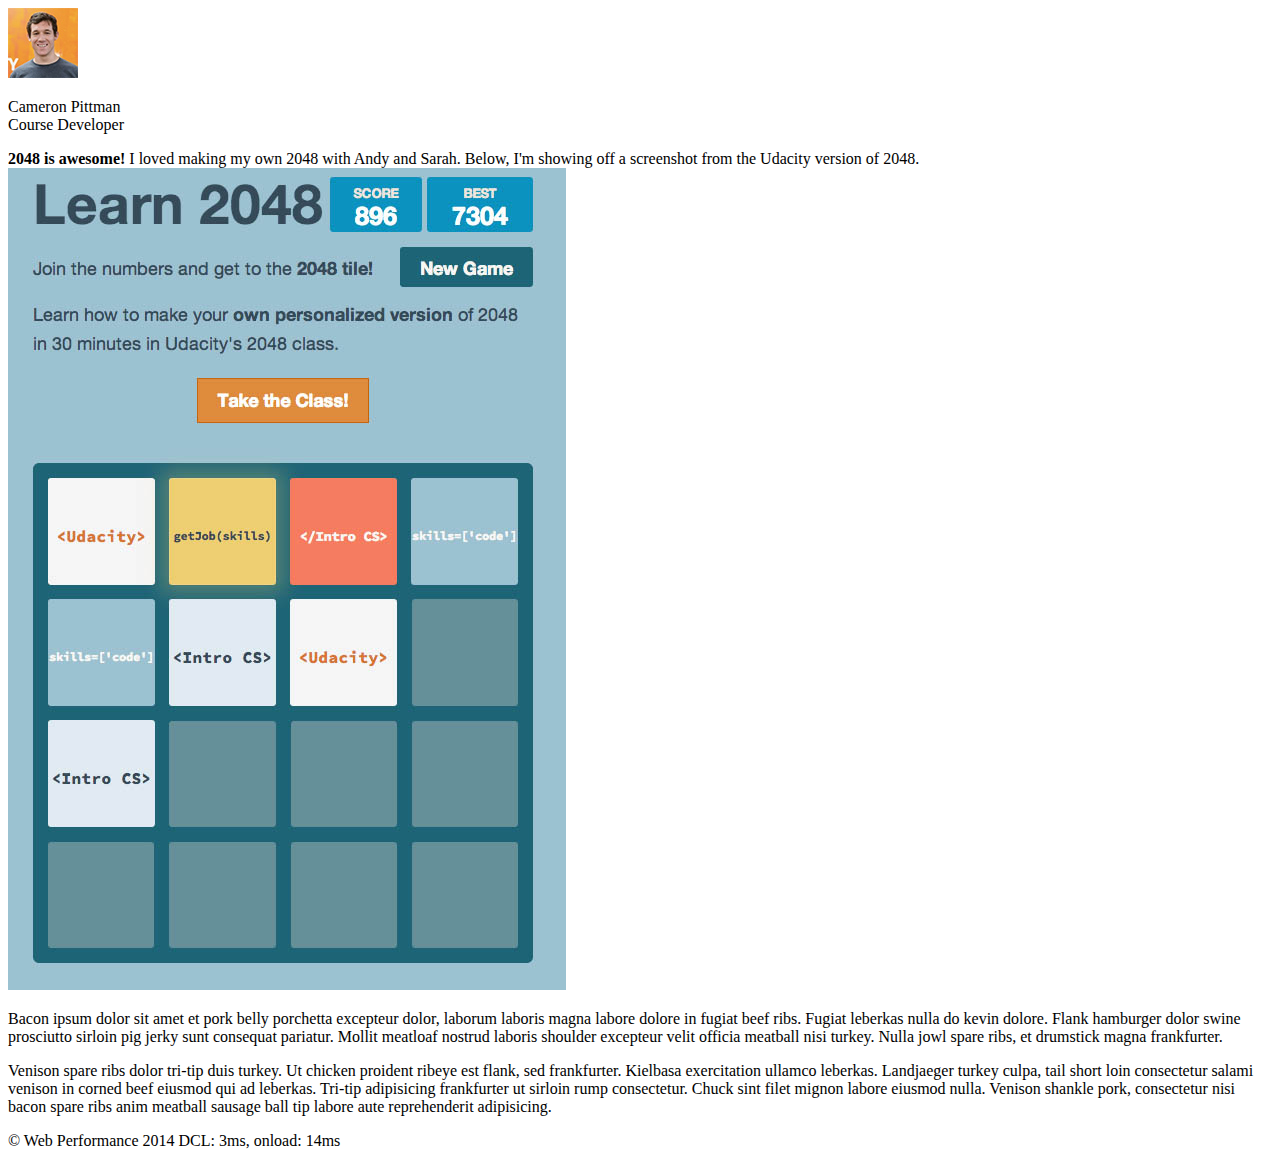
<file: project-2048.html>
<!DOCTYPE html>
<html lang="en" style="font-size: 100%;overflow-y: scroll;-webkit-tap-highlight-color: rgba(0,0,0,0);-ms-text-size-adjust: 100%;-webkit-text-size-adjust: none;">
  <head>
    <meta charset="utf-8">
    <meta name="viewport" content="width=device-width, initial-scale=1">
    <meta name="description" content=" FILL ME IN ">
    <meta name="author" content=" FILL ME IN ">
    <title>Cameron Pittman: Portfolio</title>

    <link href="css/print.css" rel="stylesheet" media="print">

    <script>
      (function(w,g){w['GoogleAnalyticsObject']=g;
      w[g]=w[g]||function(){(w[g].q=w[g].q||[]).push(arguments)};w[g].l=1*new Date();})(window,'ga');

      // Optional TODO: replace with your Google Analytics profile ID.
      ga('create', 'UA-XXXX-Y');
      ga('send', 'pageview');
    </script>
  </head>

  <body>
    <header>
      <img src="img/profilepic.jpg">
      <p>Cameron Pittman<br><span>Course Developer</span></p>
    </header>

    <div class="container">
      <div class="hero">
        <strong>2048 is awesome!</strong> I loved making my own 2048 with Andy and Sarah. Below, I'm showing off a screenshot from the Udacity version of 2048.
      </div>

      <div class="content">

        <img class="img-responsive" src="img/2048.jpg">

        <p>Bacon ipsum dolor sit amet et pork belly porchetta excepteur dolor, laborum laboris magna labore dolore in fugiat beef ribs. Fugiat leberkas nulla do kevin dolore. Flank hamburger dolor swine prosciutto sirloin pig jerky sunt consequat pariatur. Mollit meatloaf nostrud laboris shoulder excepteur velit officia meatball nisi turkey. Nulla jowl spare ribs, et drumstick magna frankfurter.</p>

        <p>Venison spare ribs dolor tri-tip duis turkey. Ut chicken proident ribeye est flank, sed frankfurter. Kielbasa exercitation ullamco leberkas. Landjaeger turkey culpa, tail short loin consectetur salami venison in corned beef eiusmod qui ad leberkas. Tri-tip adipisicing frankfurter ut sirloin rump consectetur. Chuck sint filet mignon labore eiusmod nulla. Venison shankle pork, consectetur nisi bacon spare ribs anim meatball sausage ball tip labore aute reprehenderit adipisicing.</p>

      </div>
    </div>

    <footer>
      <p>&copy; Web Performance 2014 <span id="crp-stats"></span></p>
    </footer>
      
    <script async src="//www.google-analytics.com/analytics.js"></script>
    <script async src="js/perfmatters.js"></script>
    
  </body>
</html>
</file>
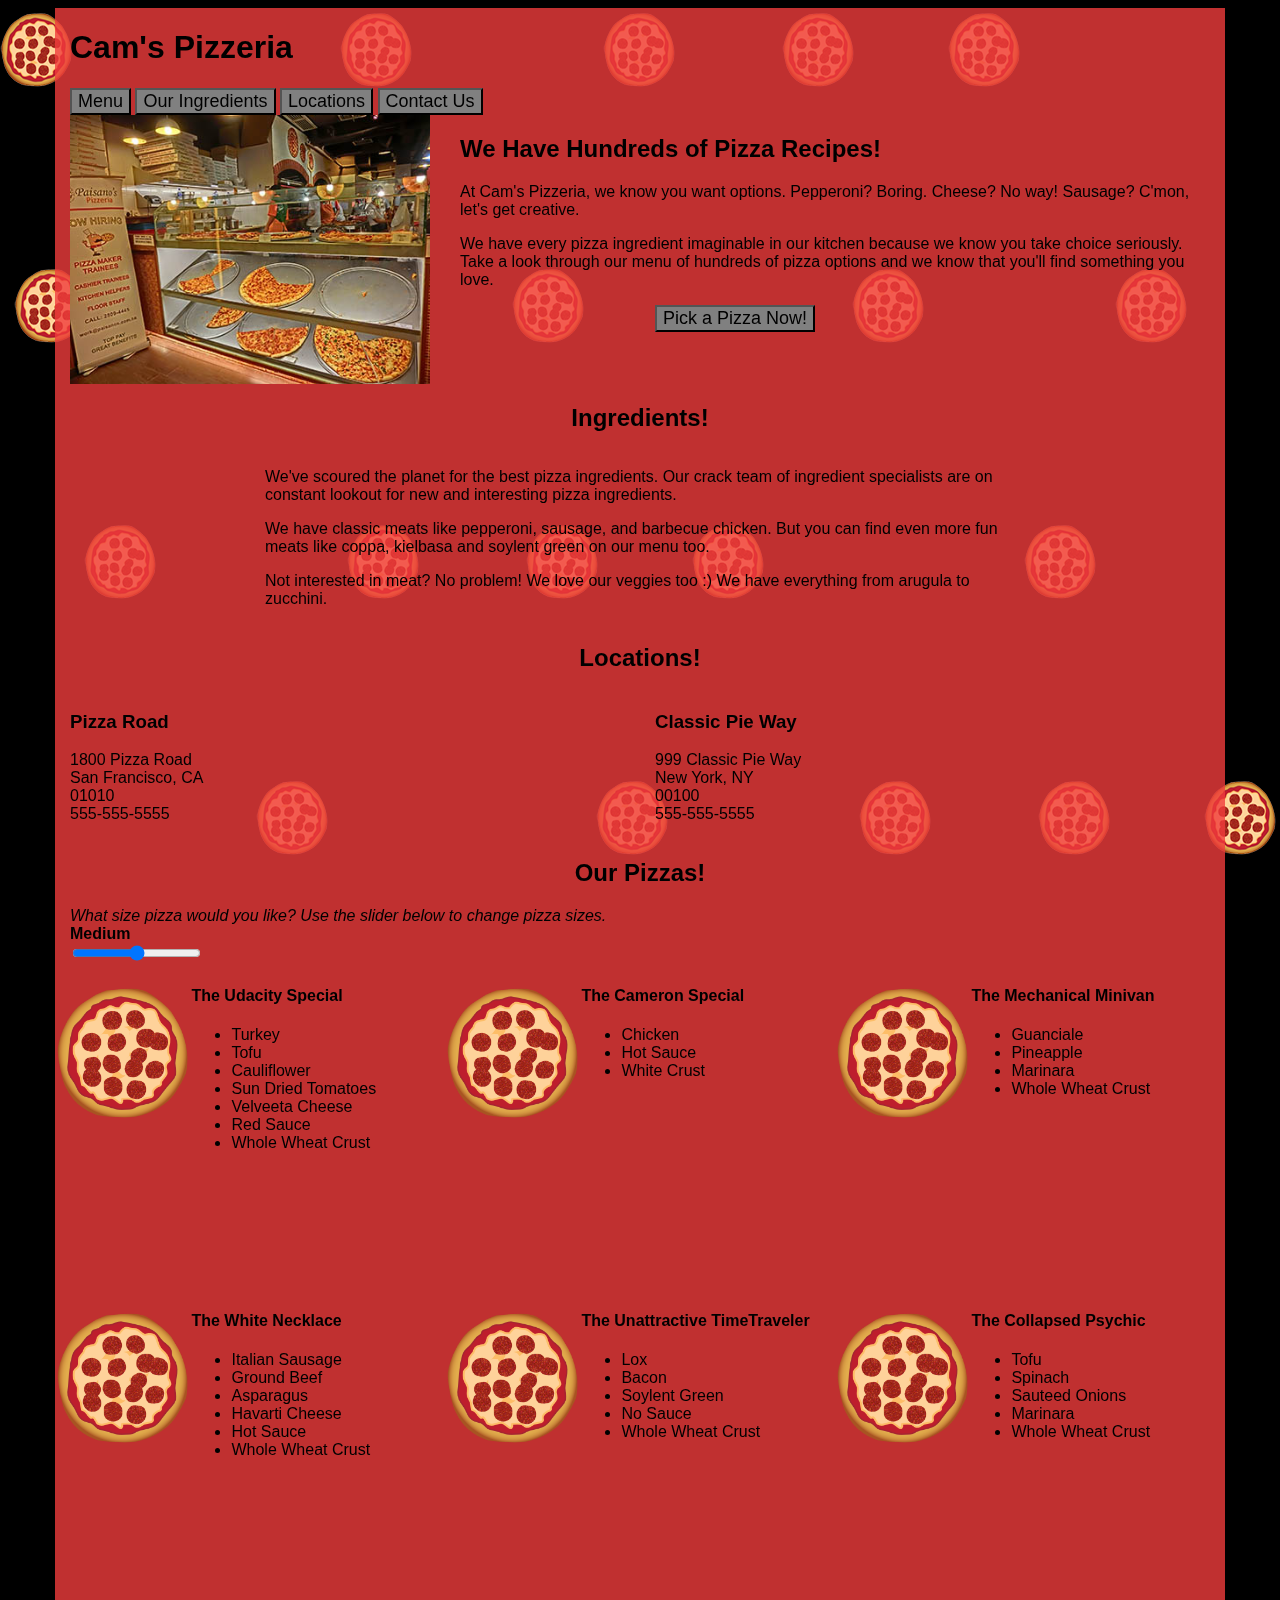
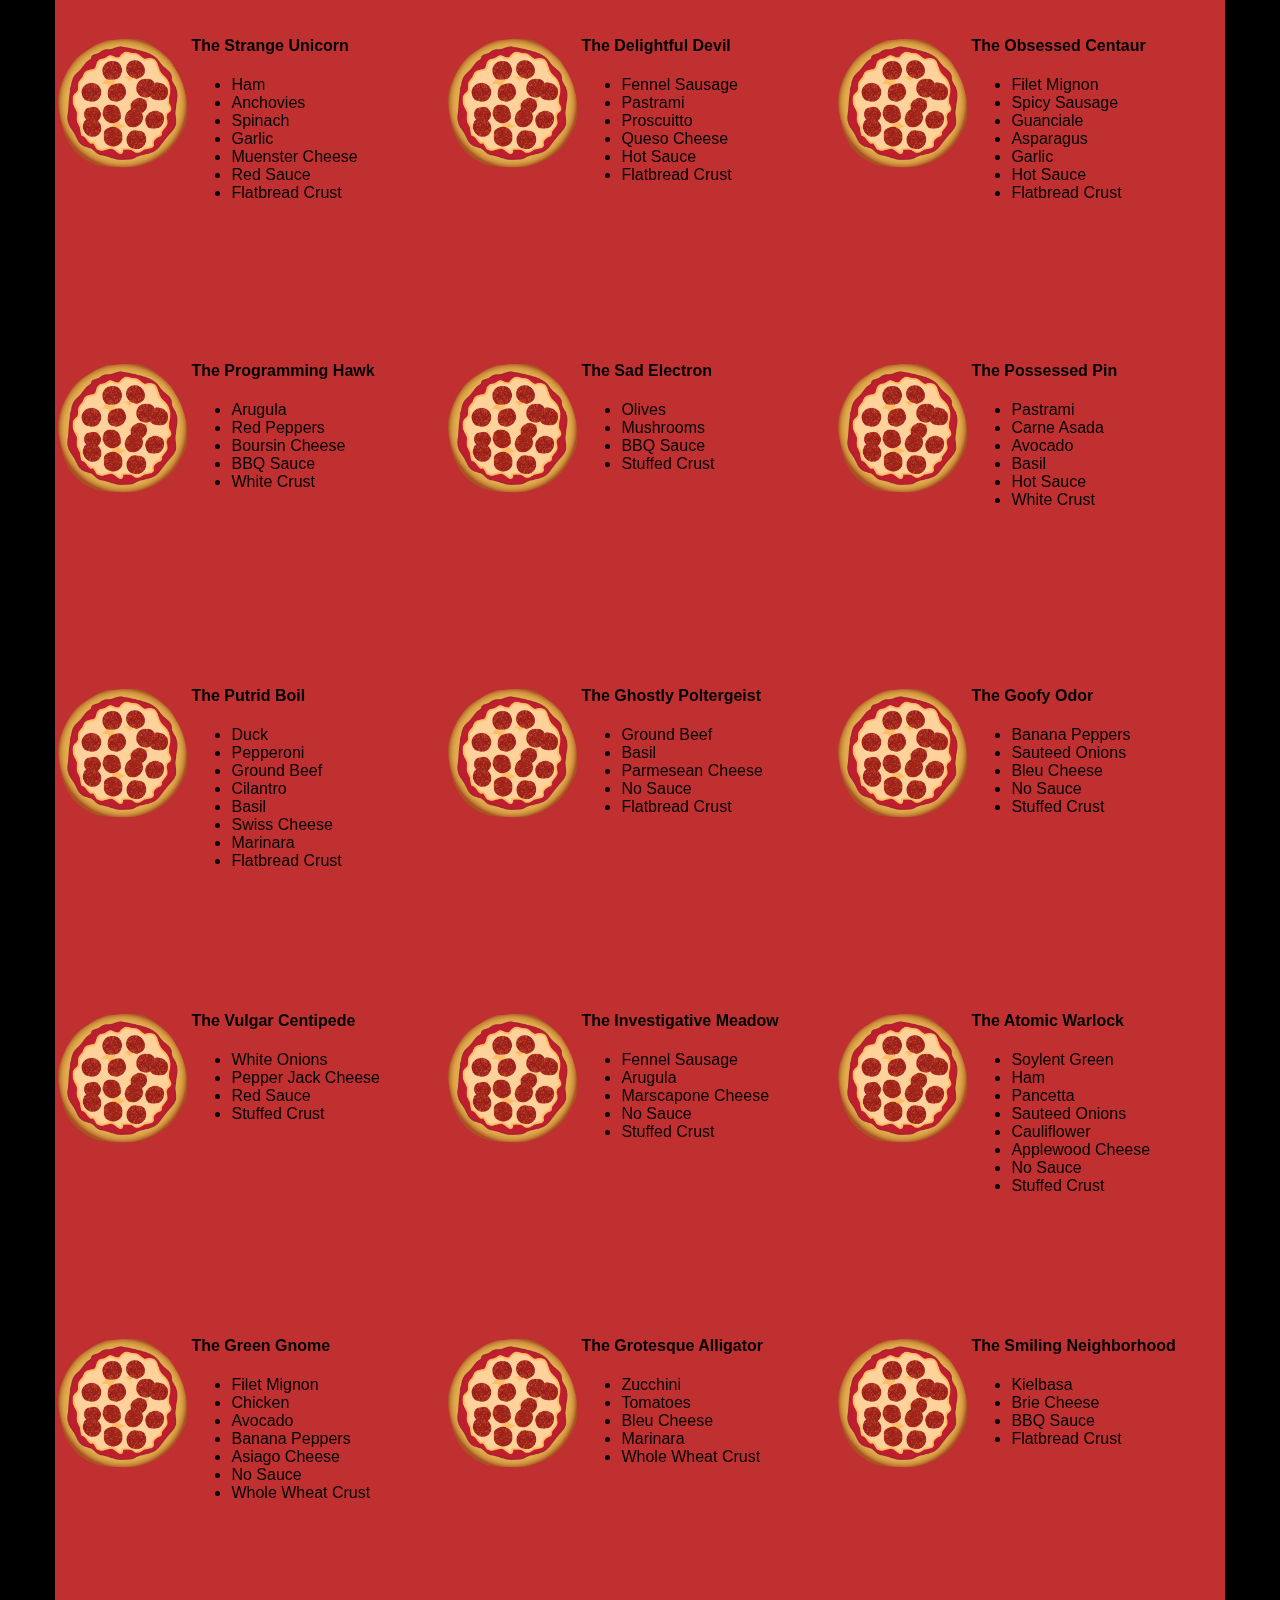
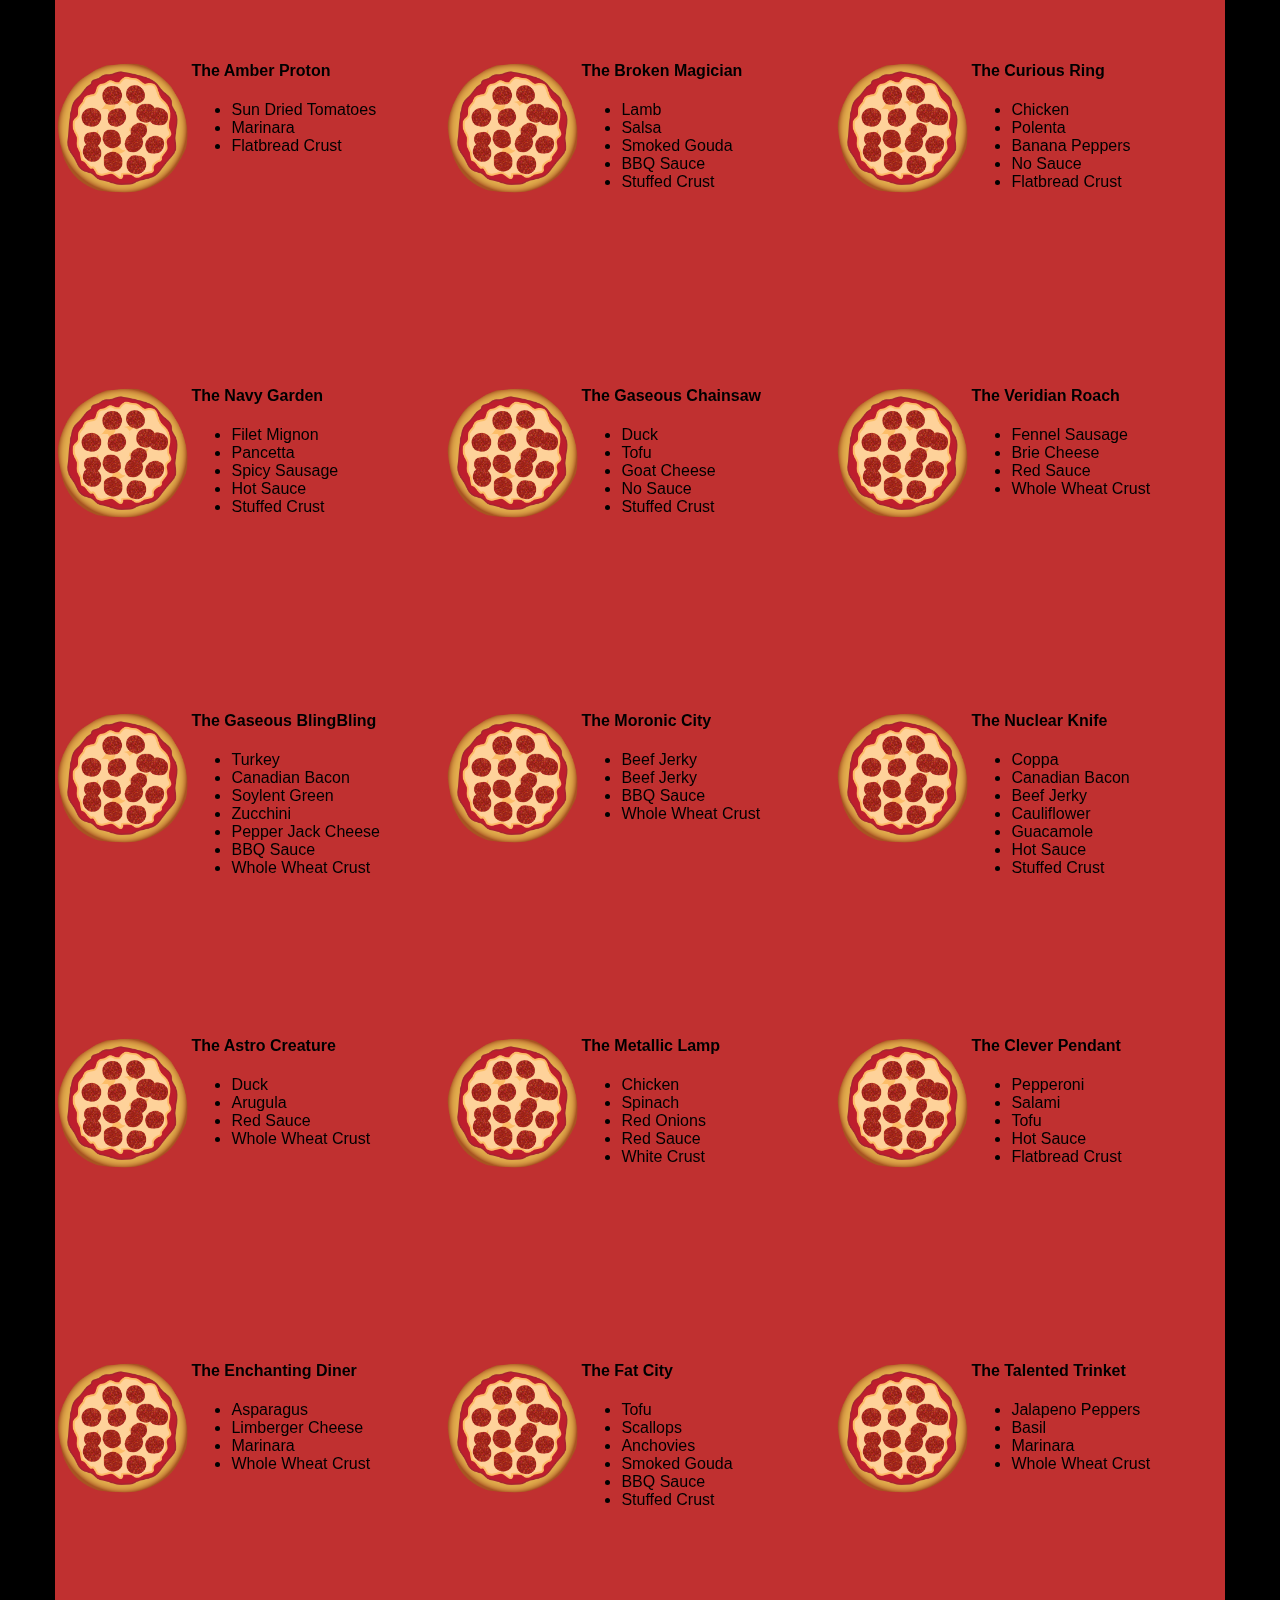
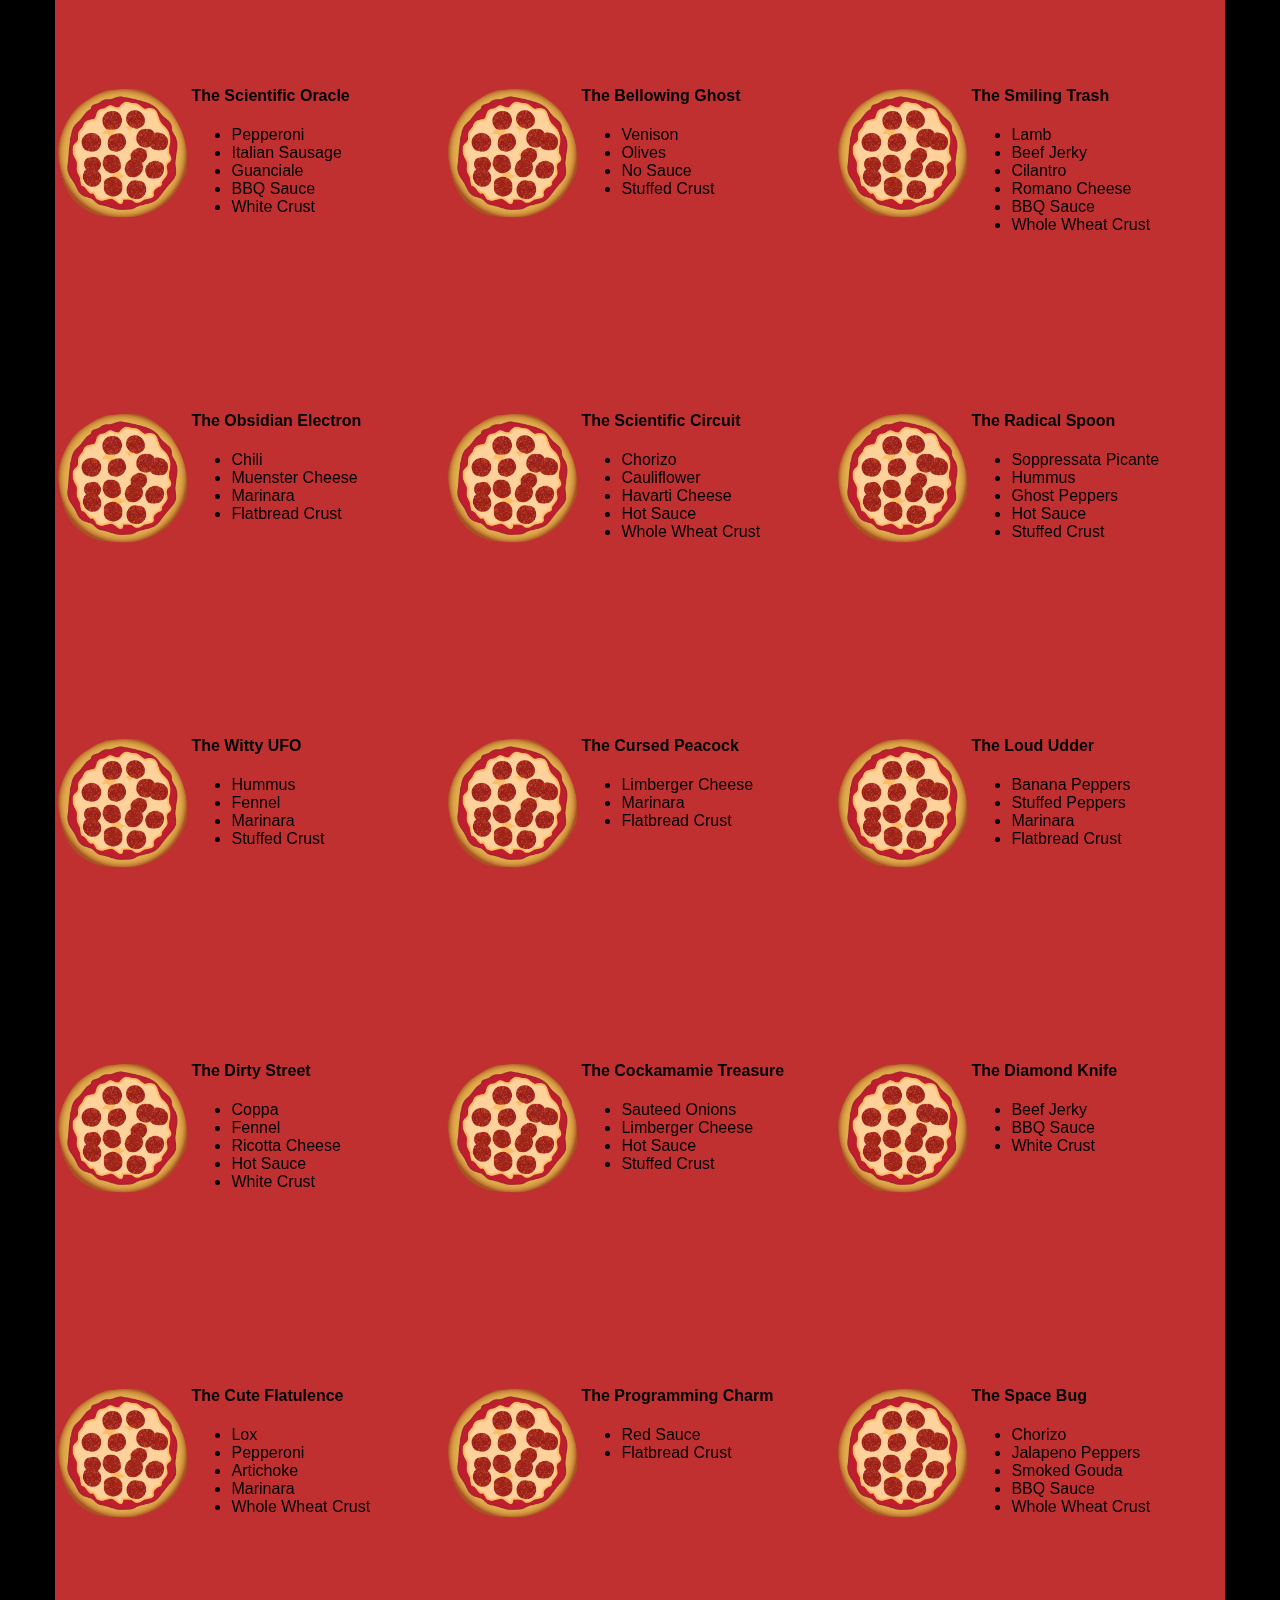
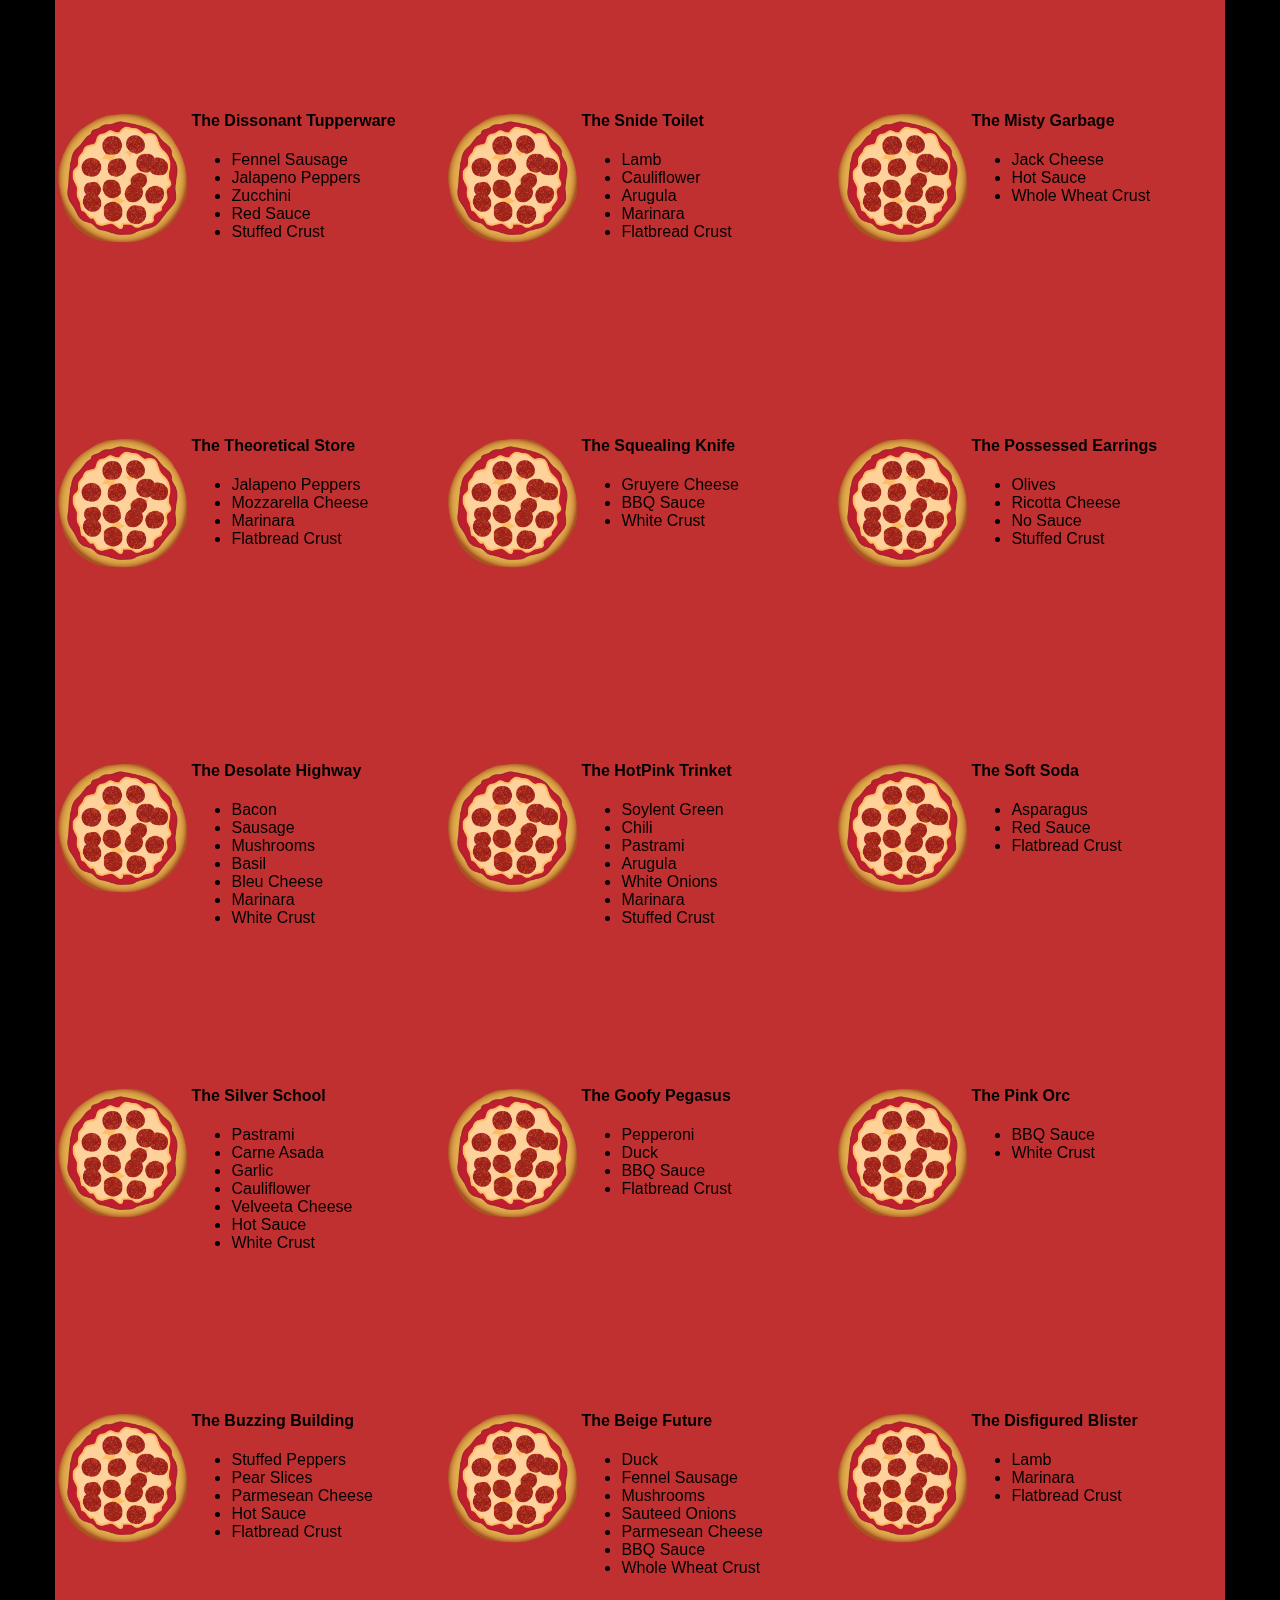
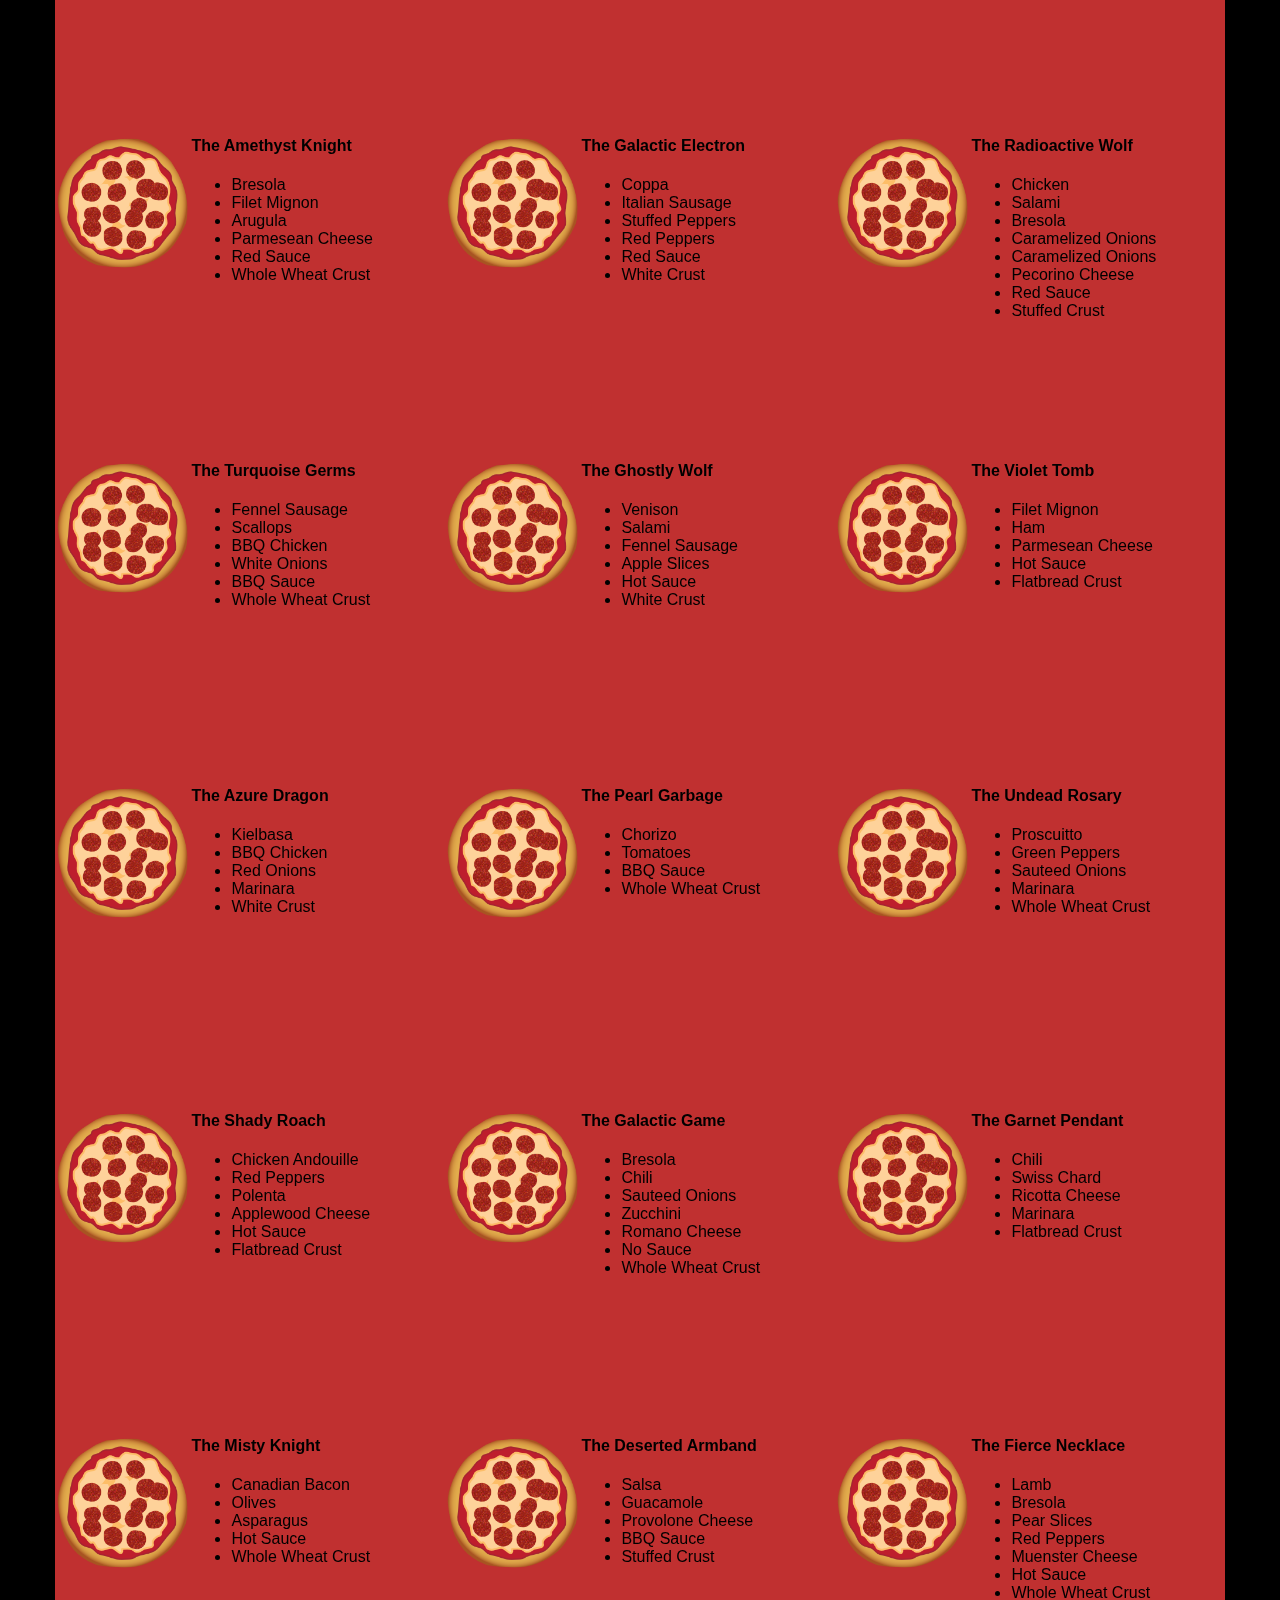
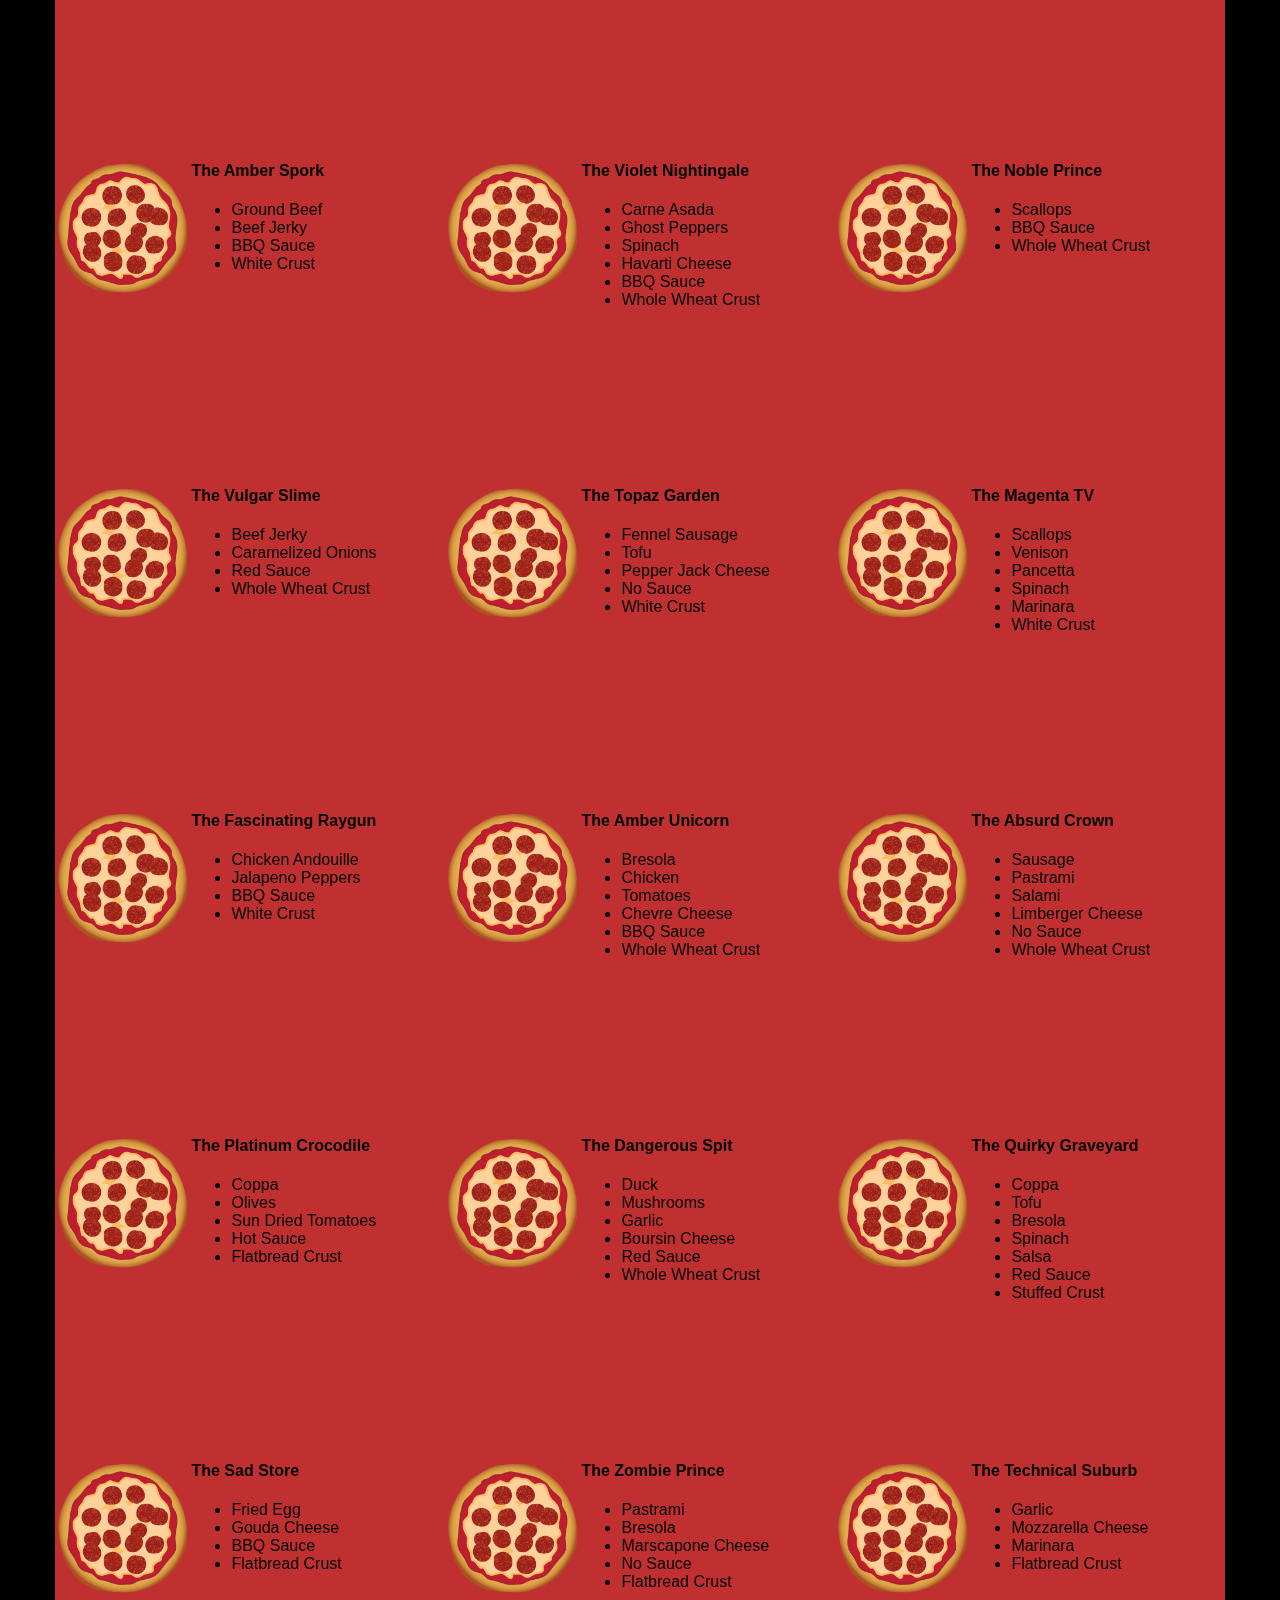
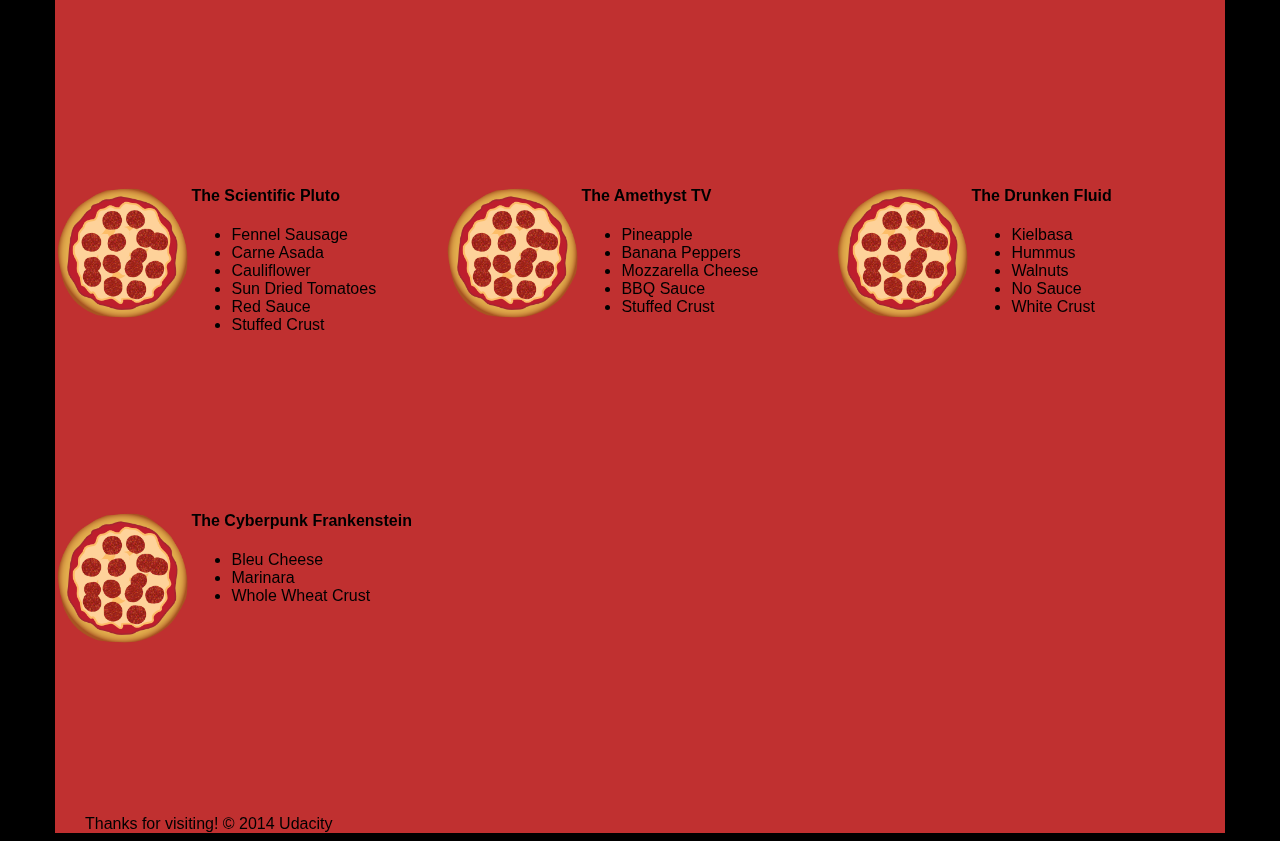
<file: views/pizza.html>
<!DOCTYPE HTML>
<html>
<head>
  <link rel="stylesheet" href="css/style.css">
  <link rel="stylesheet" href="css/bootstrap-grid.css">
</head>

<body>
  <div class="container">
    <div id="header" class="row">
      <div class="col-md-6">
        <div class="row">
          <div class="col-md-12">
            <h1>Cam's Pizzeria</h1>
            <div class="row">
              <div id="menu" class="col-md-12">
                <form action="#randomPizzas">
                  <input type="submit" value="Menu">
                </form>
                <form action="#ingredients">
                  <input type="submit" value="Our Ingredients">
                </form>
                <form action="#locations">
                  <input type="submit" value="Locations">
                </form>
                <form action="#" onsubmit="alert('Thanks for clicking! This button doesn\'t do anything because this is a fake pizzeria :\)')">
                  <input type="submit" value="Contact Us">
                </form>
              </div>
            </div>
          </div>
        </div>
      </div>
      <div id="movingPizzas1" class="col-md-6">
      </div>
    </div>
    <div id="callToAction" class="row">
      <div class="col-md-4">
        <img src="images/pizzeria.jpg" class="img-responsive"> <!-- Image credit to: http://commons.wikimedia.org/wiki/File:HK_TST_night_%E5%98%89%E8%98%AD%E9%81%93_Granville_Road_restaurant_Paisano's_Pizzeria_pizza_Dec-2013.JPG -->
      </div>
      <div class="col-md-8">
        <div class="row">
          <div class="col-md-12">
            <h2>We Have Hundreds of Pizza Recipes!</h2>
            <p>At Cam's Pizzeria, we know you want options. Pepperoni? Boring. Cheese? No way! Sausage? C'mon, let's get creative.</p>

            <p>We have every pizza ingredient imaginable in our kitchen because we know you take choice seriously. Take a look through our menu of hundreds of pizza options and we know that you'll find something you love.</p>
          </div>
        </div>
        <div class="row">
          <div class="col-md-6 col-md-push-3">
            <form action="#randomPizzas">
              <input type="submit" value="Pick a Pizza Now!">
            </form>
          </div>
        </div>
      </div>
    </div>
    <div id="ingredients" class="row">
      <div class="col-md-8 col-md-push-2">
        <div class="row">
          <div class="col-md-12 centered">
            <h2>Ingredients!</h2>
          </div>
        </div>
        <div class="row">
          <div class="col-md-12">
            <p>We've scoured the planet for the best pizza ingredients. Our crack team of ingredient specialists are on constant lookout for new and interesting pizza ingredients.</p>

            <p>We have classic meats like pepperoni, sausage, and barbecue chicken. But you can find even more fun meats like coppa, kielbasa and soylent green on our menu too.</p>

            <p>Not interested in meat? No problem! We love our veggies too :) We have everything from arugula to zucchini.</p>
          </div>
        </div>
      </div>
    </div>
    <div id="locations" class="row">
      <div class="col-md-12">
        <h2 style="text-align: center">Locations!</h2>
        <div class="row">
          <div class="col-md-6">
            <h3>Pizza Road</h3>
            <p>1800 Pizza Road<br>San Francisco, CA<br>01010<br>555-555-5555</p>
          </div>
          <div class="col-md-6">
            <h3>Classic Pie Way</h3>
            <p>999 Classic Pie Way<br>New York, NY<br>00100<br>555-555-5555</p>
          </div>
        </div>
      </div>
    </div>
    <div id="pizzaGenerator" class="row">
      <div class="col-md-12">
        <h2 style="text-align: center">Our Pizzas!</h2>
        <div class="row">
          <div class="col-md-12">
            <em>What size pizza would you like? Use the slider below to change pizza sizes.</em>
          </div>
          <div id="pizzaSize" class="col-md-6">Medium</div>
          <div class="col-md-12">
            <input id="sizeSlider" type="range" min="1" max="3" value="2" step="1" onchange="resizePizzas(this.value)">
          </div>
        </div>
        <div id="randomPizzas" class="row">
          <div id="pizza0" class="randomPizzaContainer" style="width:33.33%; height: 325px;">
            <div style="width:35%">
              <img src="images/pizza.png" class="img-responsive">
            </div>
            <div style="width:65%">
              <h4>The Udacity Special</h4>
              <ul>
                <li>Turkey</li>
                <li>Tofu</li>
                <li>Cauliflower</li>
                <li>Sun Dried Tomatoes</li>
                <li>Velveeta Cheese</li>
                <li>Red Sauce</li>
                <li>Whole Wheat Crust</li>
              </ul>
            </div>
          </div>
          <div id="pizza1" class="randomPizzaContainer" style="width:33.33%; height: 325px;">
            <div style="width:35%">
              <img src="images/pizza.png" class="img-responsive">
            </div>
            <div style="width:65%">
              <h4>The Cameron Special</h4>
              <ul>
                <li>Chicken</li>
                <li>Hot Sauce</li>
                <li>White Crust</li>
              </ul>
            </div>
          </div>
        </div>
      </div>
    </div>
    <div id="footer" class="col-md-12">Thanks for visiting! &copy; 2014 Udacity</div>
  </div>
  
  <script type="text/javascript" src="js/main.js"></script>
  
</body>

</html>
</file>
<file: css/print.css>
@media print {
  * { background: transparent !important; color: black !important; text-shadow: none !important; filter:none !important; -ms-filter: none !important; }
  a, a:visited { color: #444 !important; text-decoration: underline; }
  a[href]:after { content: " (" attr(href) ")"; }
  tr, img { page-break-inside: avoid; }
  img { max-width: 100% !important; }
  @page { margin: 0.5cm; }
  p, h2, h3 { orphans: 3; widows: 3; }
  h2, h3{ page-break-after: avoid; }
}
</file>
<file: views/css/style.css>
/** {
  outline: 1px solid red !important;
}*/
* {
  -webkit-box-sizing: border-box;
  -moz-box-sizing: border-box;
  -box-sizing: border-box;
}

body {
  font-family: "Trebuchet MS", Helvetica, sans-serif;
  background: black;
}

input {
  background: grey;
  font-size: 18px;
}

form {
  display: inline-block;
}

.centered {
  text-align: center;
}

#pizzaSize {
  font-weight: 800;
}

.mover {
  position: fixed;
  z-index: -1;
  transform: translateZ(0);
  will-change: transform;
}

.randomPizzaContainer {
  float: left;
  display: flex;
}

.randomPizzaContainer:after {
  content: "";
  display: table;
  clear:both;
}

 .container {
  background-color: rgba(240, 60, 60, 0.8);
}
</file>
